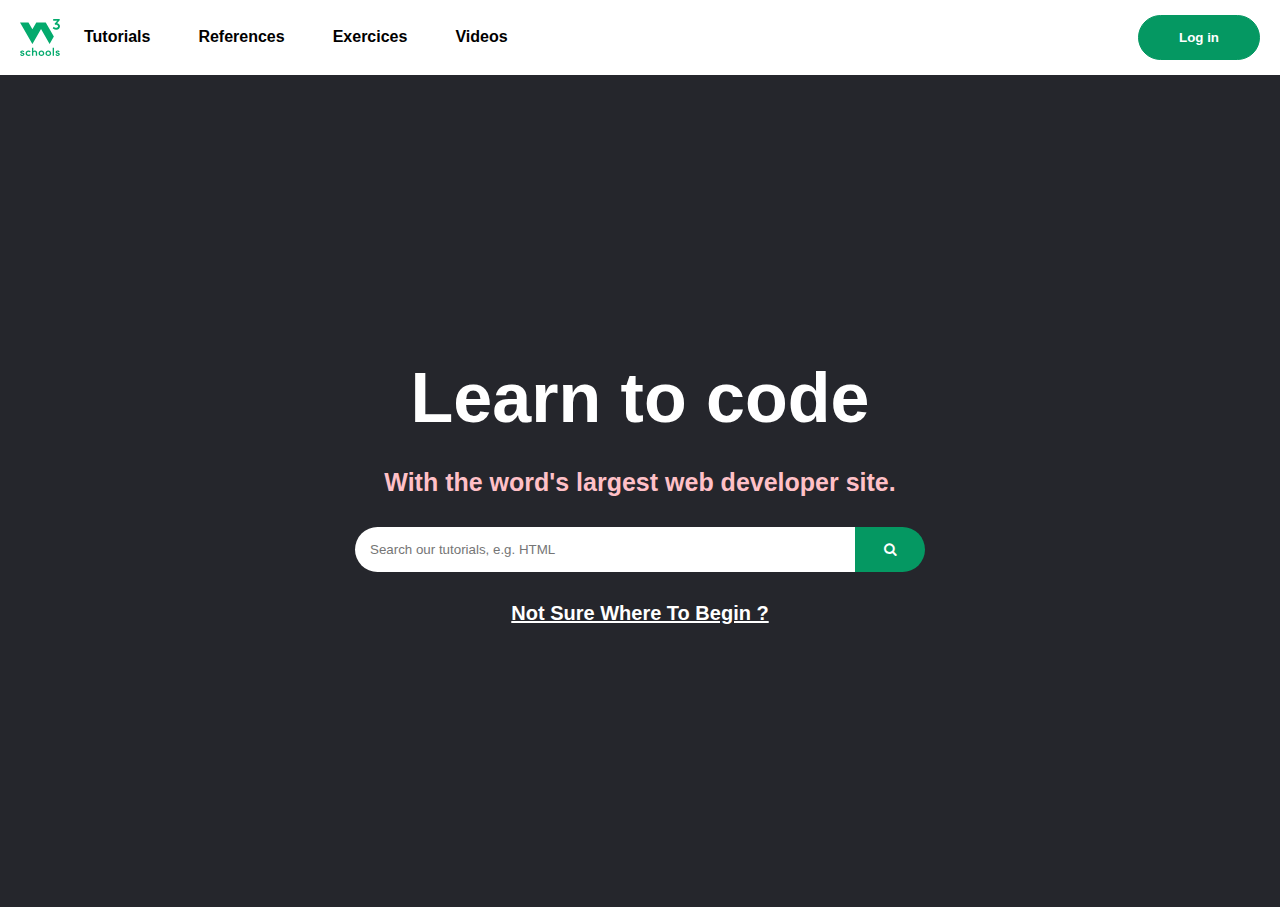
<file: index.html>
<!DOCTYPE html>
<html lang="en">

<head>
    <meta charset="UTF-8">
    <meta http-equiv="X-UA-Compatible" content="IE=edge">
    <meta name="viewport" content="width=device-width, initial-scale=1.0">
    <link rel="stylesheet" href="style.css">
    <link href="//maxcdn.bootstrapcdn.com/font-awesome/4.1.0/css/font-awesome.min.css" rel="stylesheet">
    <title>W3schools</title>
<head>

<body>
    <nav>
        <div class="navbar">
            <img src="w3schools-logo.svg" alt="">
            <ul>
                <li><a href="">Tutorials</a> </li>
                <li><a href="">References</a> </li>
                <li><a href="">Exercices</a> </li>
                <li><a href="">Videos</a> </li>
            </ul>
        </div>
        <div class="login">
            <button><a href="login.html" target="_blank">Log in</a></button>
        </div>
    </nav>

    <section>
        <h1>Learn to code</h1>
        <h4>With the word's largest web developer site.</h4>
        <form>
            <input type="search" id="search" placeholder="Search our tutorials, e.g. HTML" />
            <button> <i class="fa fa-search"></i> </button>  
        </form>
        <a href=""> Not Sure Where To Begin ? </a>
    </section>
</body>

</html>
</file>
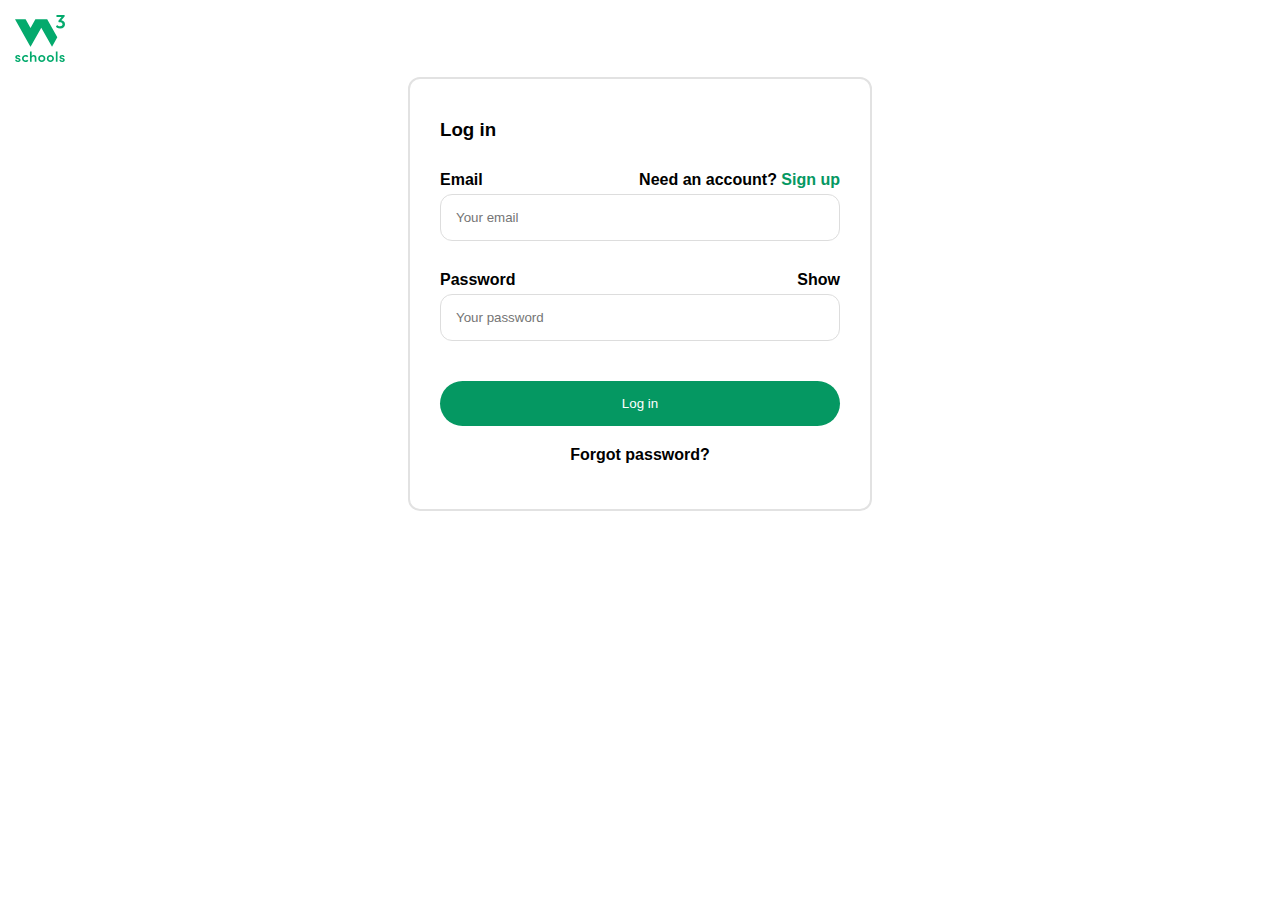
<file: login.html>
<!DOCTYPE html>
<html lang="en">

<head>
    <meta charset="UTF-8">
    <meta http-equiv="X-UA-Compatible" content="IE=edge">
    <meta name="viewport" content="width=device-width, initial-scale=1.0">
    <link rel="stylesheet" href="login.css">
    <link href="//maxcdn.bootstrapcdn.com/font-awesome/4.1.0/css/font-awesome.min.css" rel="stylesheet">
    <title>Login</title>
</head>

<body>
    <nav>
        <img src="w3schools-logo.svg" alt="">
    </nav>

    <section>
        <div class="logiiin">
            <h3>Log in</h3>
            <form>
                <div class="a">
                    <label>Email <span>Need an account? <a href="">Sign up</a></span></label>
                    <input type="email" placeholder="Your email" required>
                </div>
                <div class="a">
                    <label>Password <span><i class="far fa-eye"></i>Show</span></label>
                    <input type="password" placeholder="Your password" required>
                </div>
                <input class="btn" type="submit" value="Log in">
            </form>
            <div class="pass">
                <a href="">Forgot password?</a>
            </div>
        </div>
    </section>
</body>

</html>
</file>
<file: style.css>
* {
    font-family: 'Lucida Sans', 'Lucida Sans Regular', 'Lucida Grande', 'Lucida Sans Unicode', Geneva, Verdana, sans-serif;
    margin: 0;
    padding: 0;
}

nav {
    display: flex;
    align-items: center;
    justify-content: space-between;
    padding: 15px 20px;
    background-color: white;
}

nav .navbar {
    display: flex;
    align-items: center;
}

nav .navbar ul {
    display: flex;
    align-items: center;
    list-style: none;
}

nav .navbar ul li {
    padding: 0 24px;
}

nav .navbar ul li i {
    margin-left: 5px;
}


nav .navbar ul a {
    color: black;
    text-decoration: none;
    font-weight: 600;
}

nav .navbar img {
    width: 40px;
}

nav .login button a {
    text-decoration: none;
    color: white;
    font-weight: 600;
}


nav .login button:hover {
    opacity: 0.8;
}

nav .login button:active {
    opacity: 0.6;
}


nav .login button {
    padding: 14px 40px;
    border-radius: 24px;
    border: 1px solid #059862;
    background-color: #059862;
    cursor: pointer;
}

section {
    height: calc(100vh - 67.61px);
    background-color: #25262c;
    display: flex;
    flex-direction: column;
    align-items: center;
    justify-content: center;
    gap: 30PX;
}

section h1 {
    color: white;
    font-size: 70px;
}

section h4 {
    color: #FFC0C7;
    font-size: 25px;
}

section form {
    display: flex;
    align-items: center;
}

section form input {
    width: 500px;
    padding: 15px;
    border-top-left-radius: 24px;
    border-bottom-left-radius: 24px;
    border: none;
}

section form input:focus {
    outline: none;
    border: none;
}

section form button {
    width: 70px;
    padding: 15px;
    border-top-right-radius: 30px;
    border-bottom-right-radius: 30px;
    background-color: #059862;
    border: none;
    cursor: pointer;
}

section form button i {
    color: white;
}

section a {
    color: white;
    font-weight: 600;
    font-size: 20px;
}
</file>
<file: login.css>
* {
    font-family: 'Lucida Sans', 'Lucida Sans Regular', 'Lucida Grande', 'Lucida Sans Unicode', Geneva, Verdana, sans-serif;
    margin: 0;
    padding: 0;
}

nav {
    display: flex;
    justify-content: space-between;
    padding: 15px ;
    align-items: center;
}

nav img {
    width: 50px;
}

section {
    
    display: flex;
    flex-direction: column;
    align-items: center;
    justify-content: center;
}

section .logiiin {
    border: 2px rgb(226, 226, 226) solid;
    padding: 40px 30px;
    height: 350px;
    width: 400px;
    border-radius: 12px;
    font-weight: bold;
}

section .logiiin form .a {
    display: flex;
    flex-direction: column;
}

section .logiiin form .a label {
    display: flex;
    justify-content: center;
    justify-content: space-between;
    margin-top: 30px;
    margin-bottom: 5px;
}

section .logiiin form .a label i {
    margin-right: 5px;
}


section .logiiin form .a label a {
    color: #059862;
    text-decoration: none;
}

section .logiiin form .a input {
    padding: 15px;
    border-radius: 12px;
    border: 1px solid #ddd;
}

section .logiiin form .btn {
    margin-top: 40px;
    padding: 15px;
    color: white;
    background-color: #059862;
    border: none;
    border-radius: 34px;
    width: 100%;
}

section .logiiin .pass {
    display: flex;
    width: 100%;
    justify-content: center;
    margin-top: 20px;
}

section .logiiin .pass a {
    text-decoration: none;
    font-size: 16px;
    color: black;
    font-weight: bold;
}
</file>
